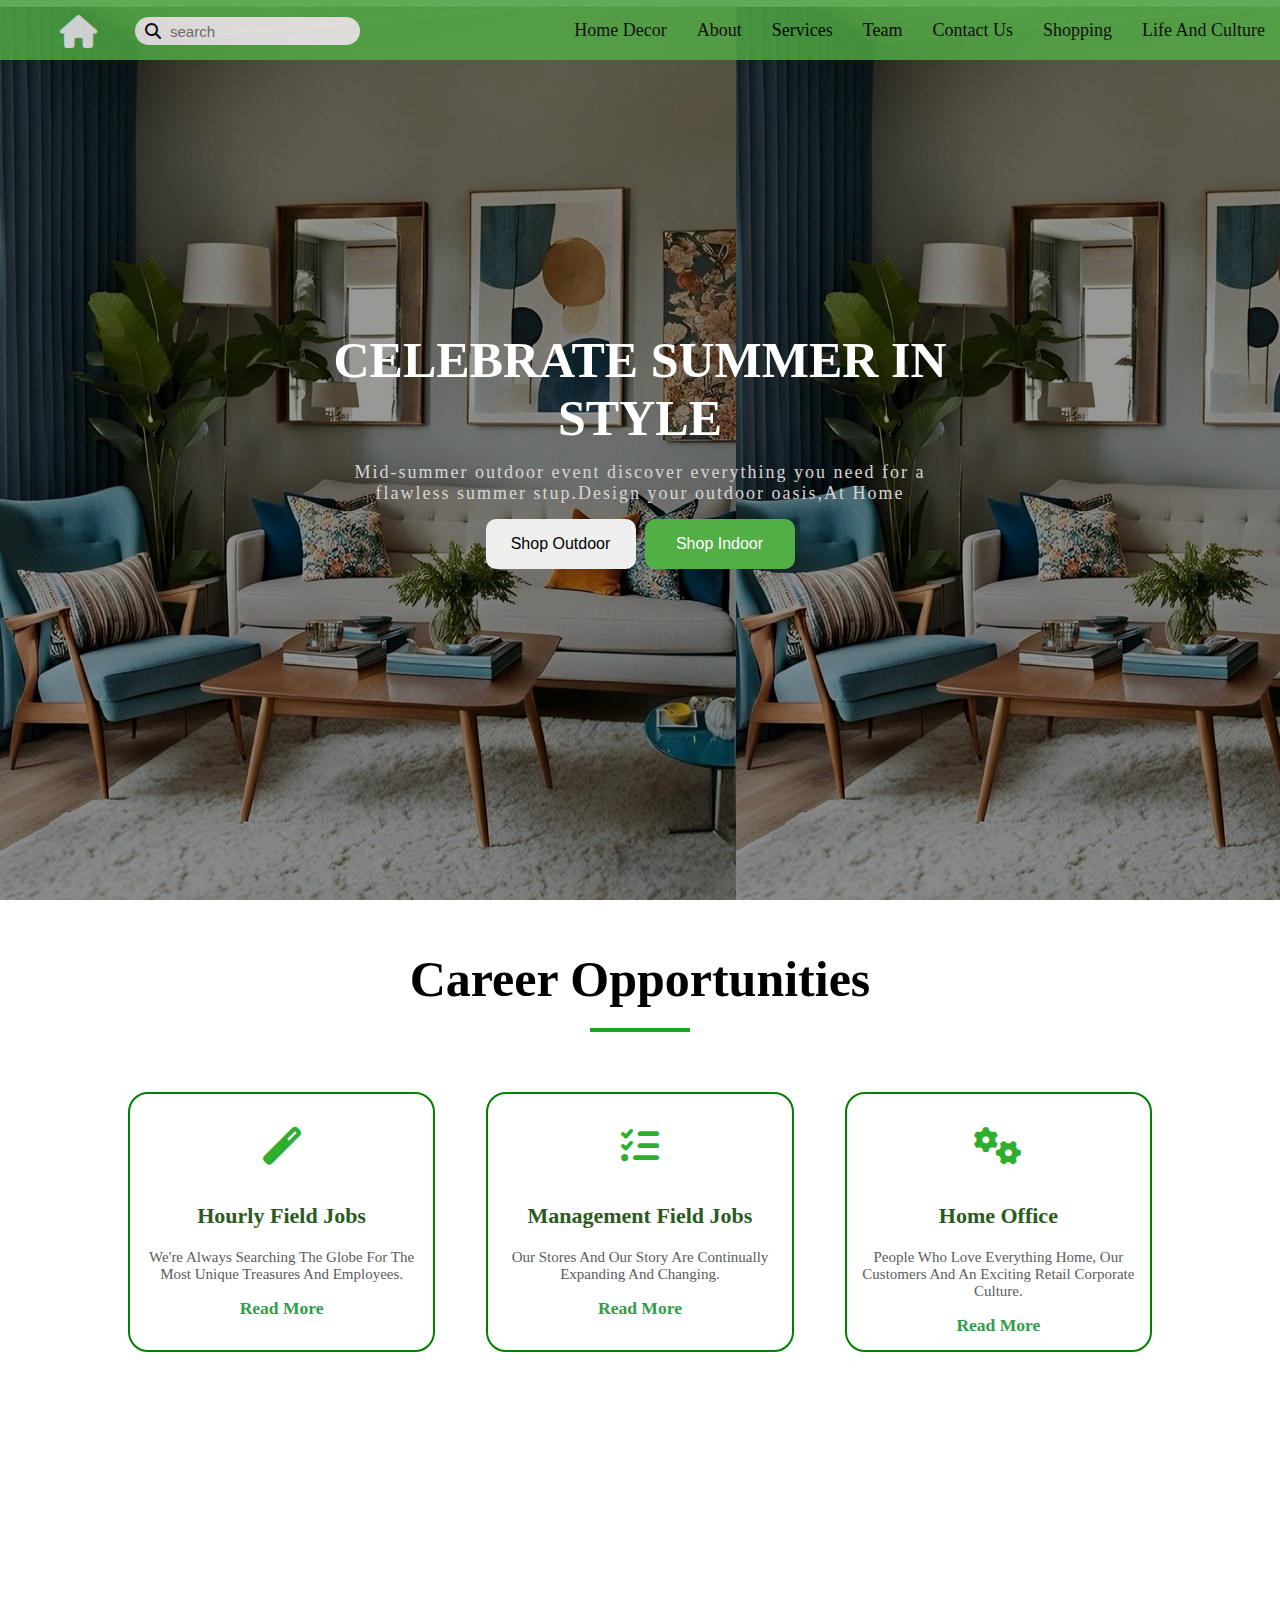
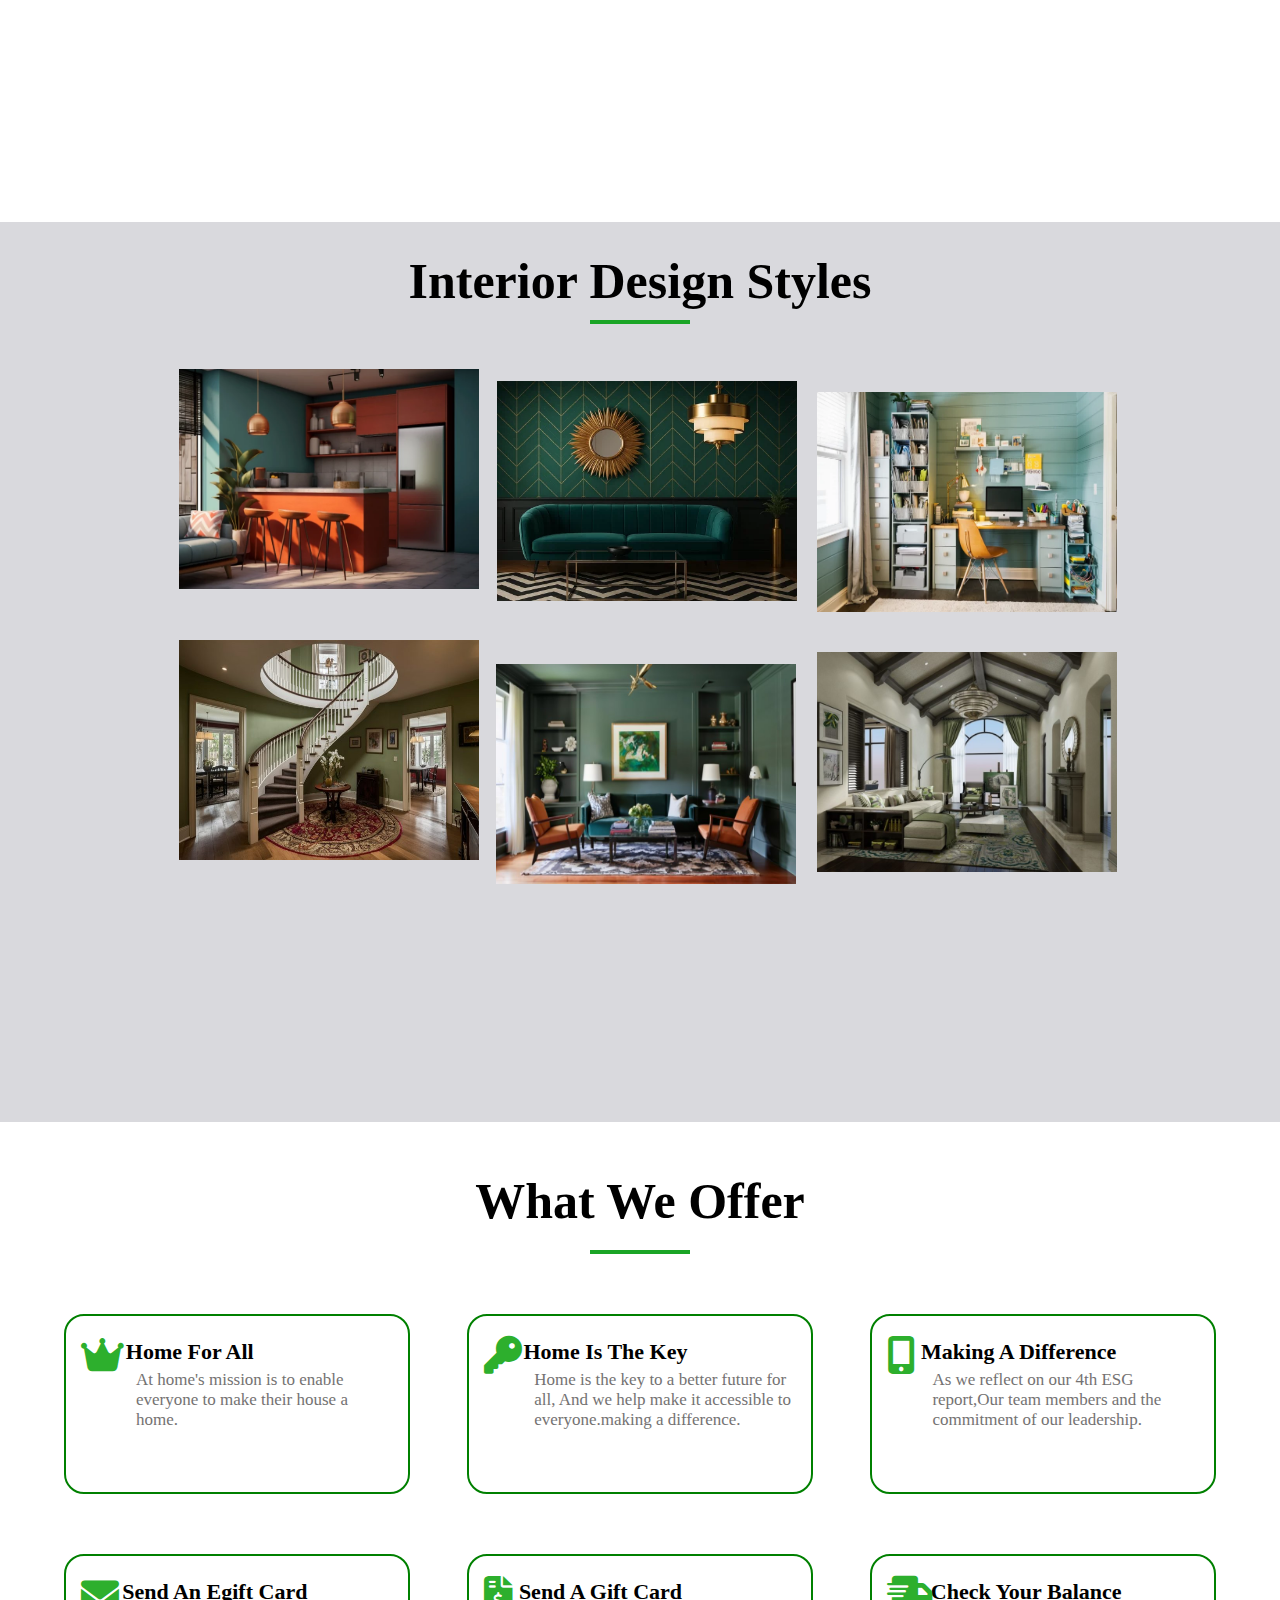
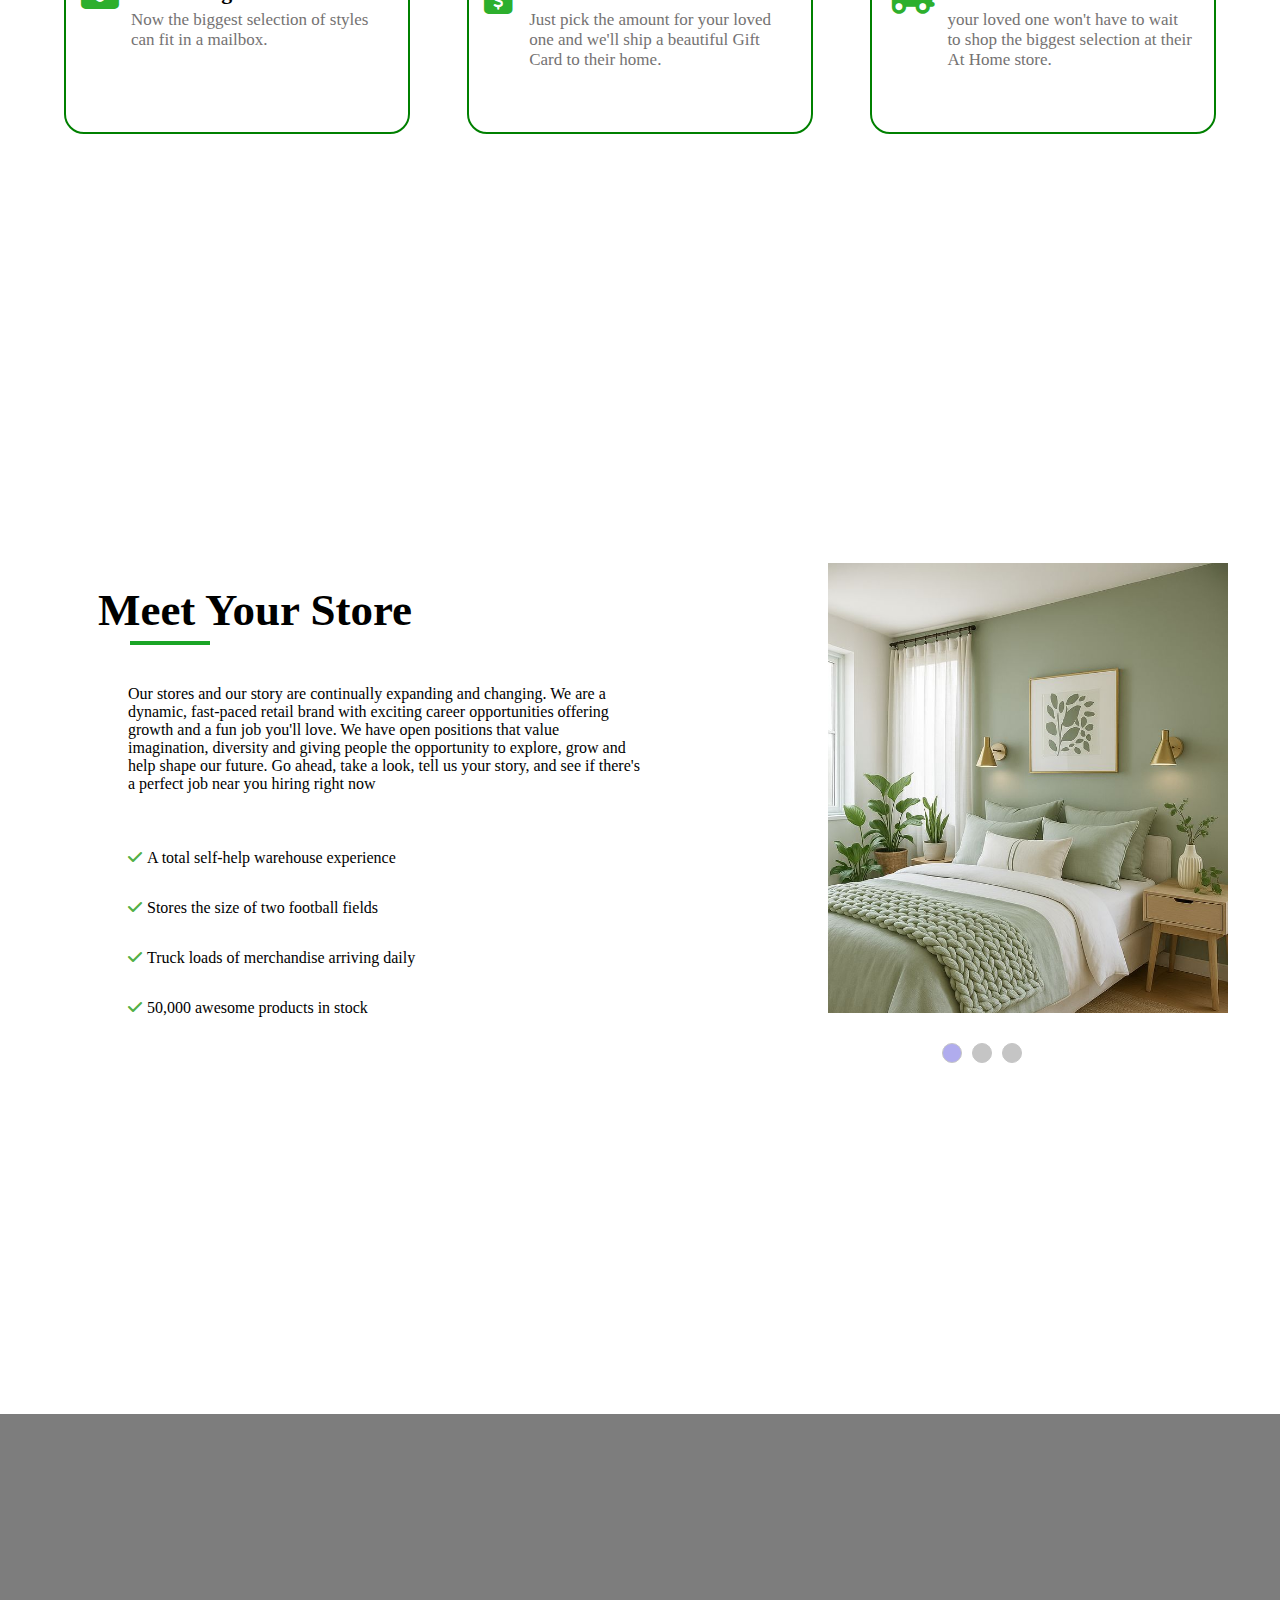
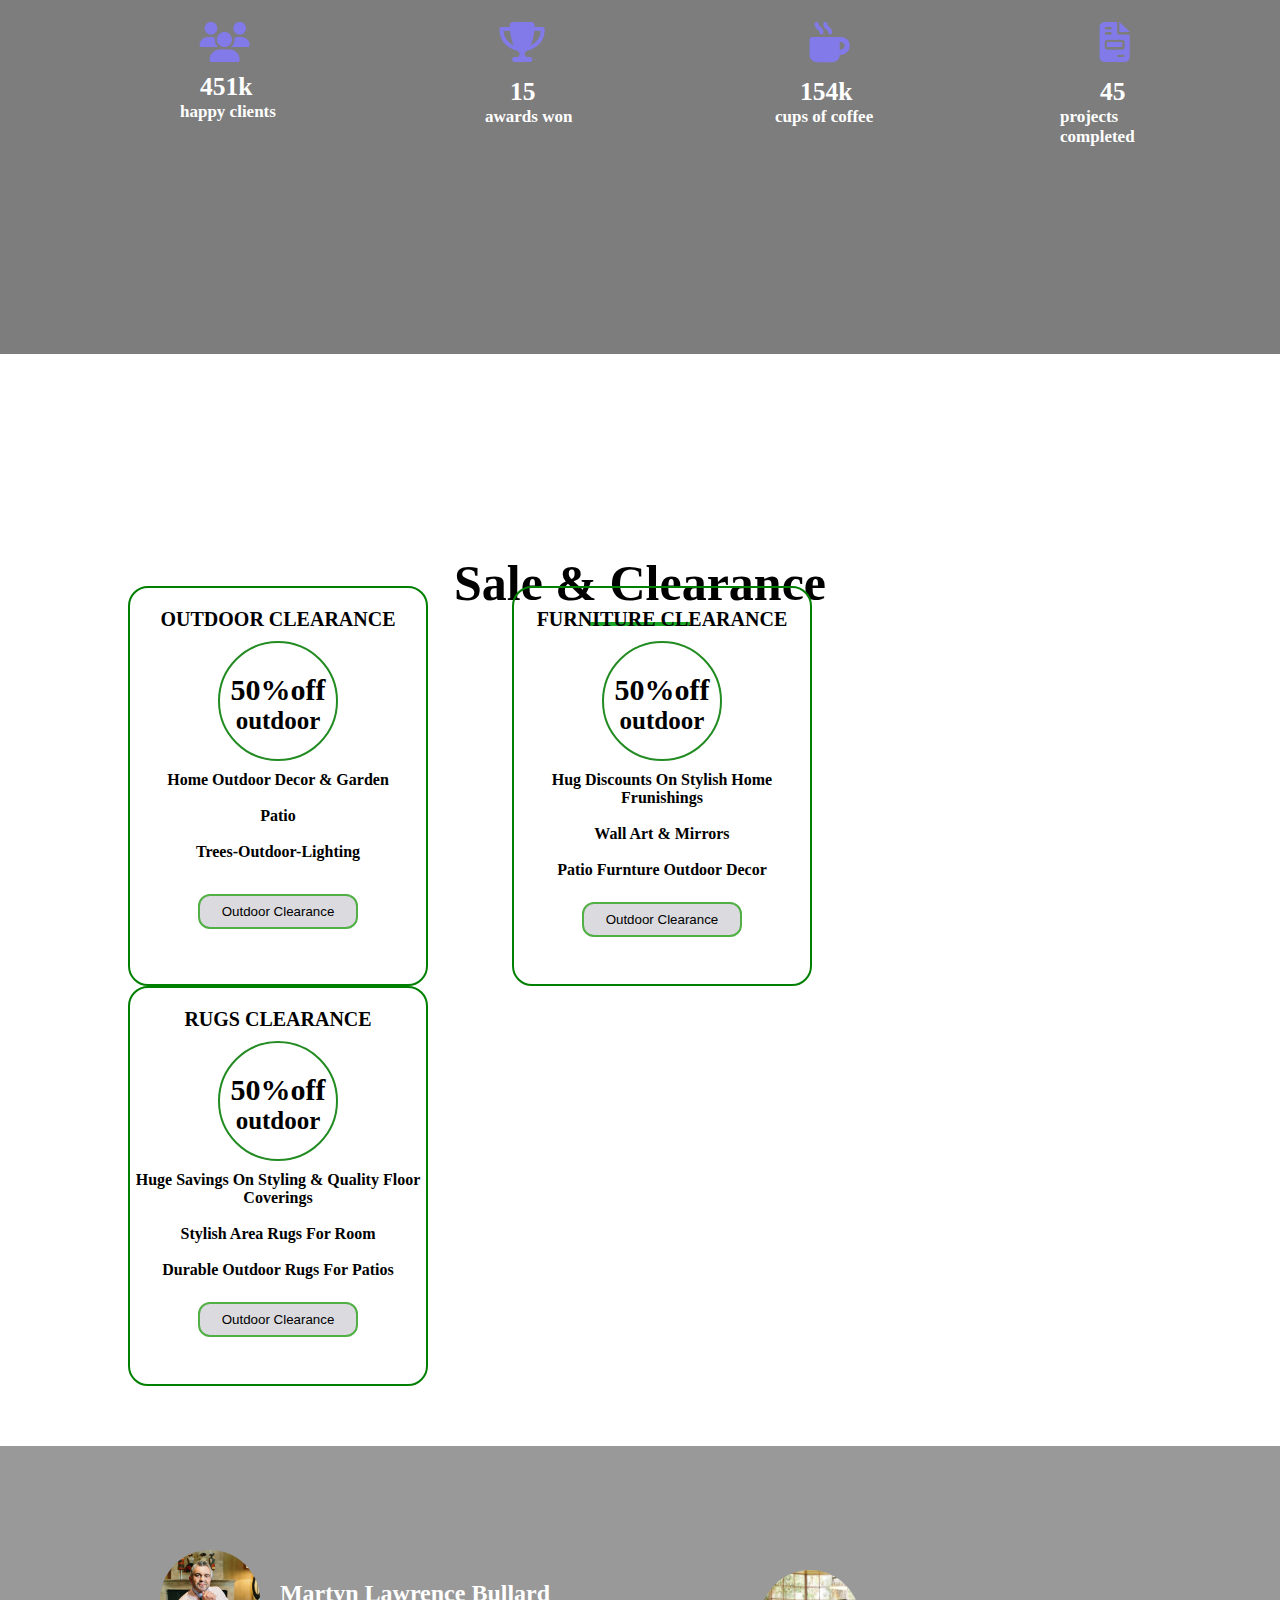
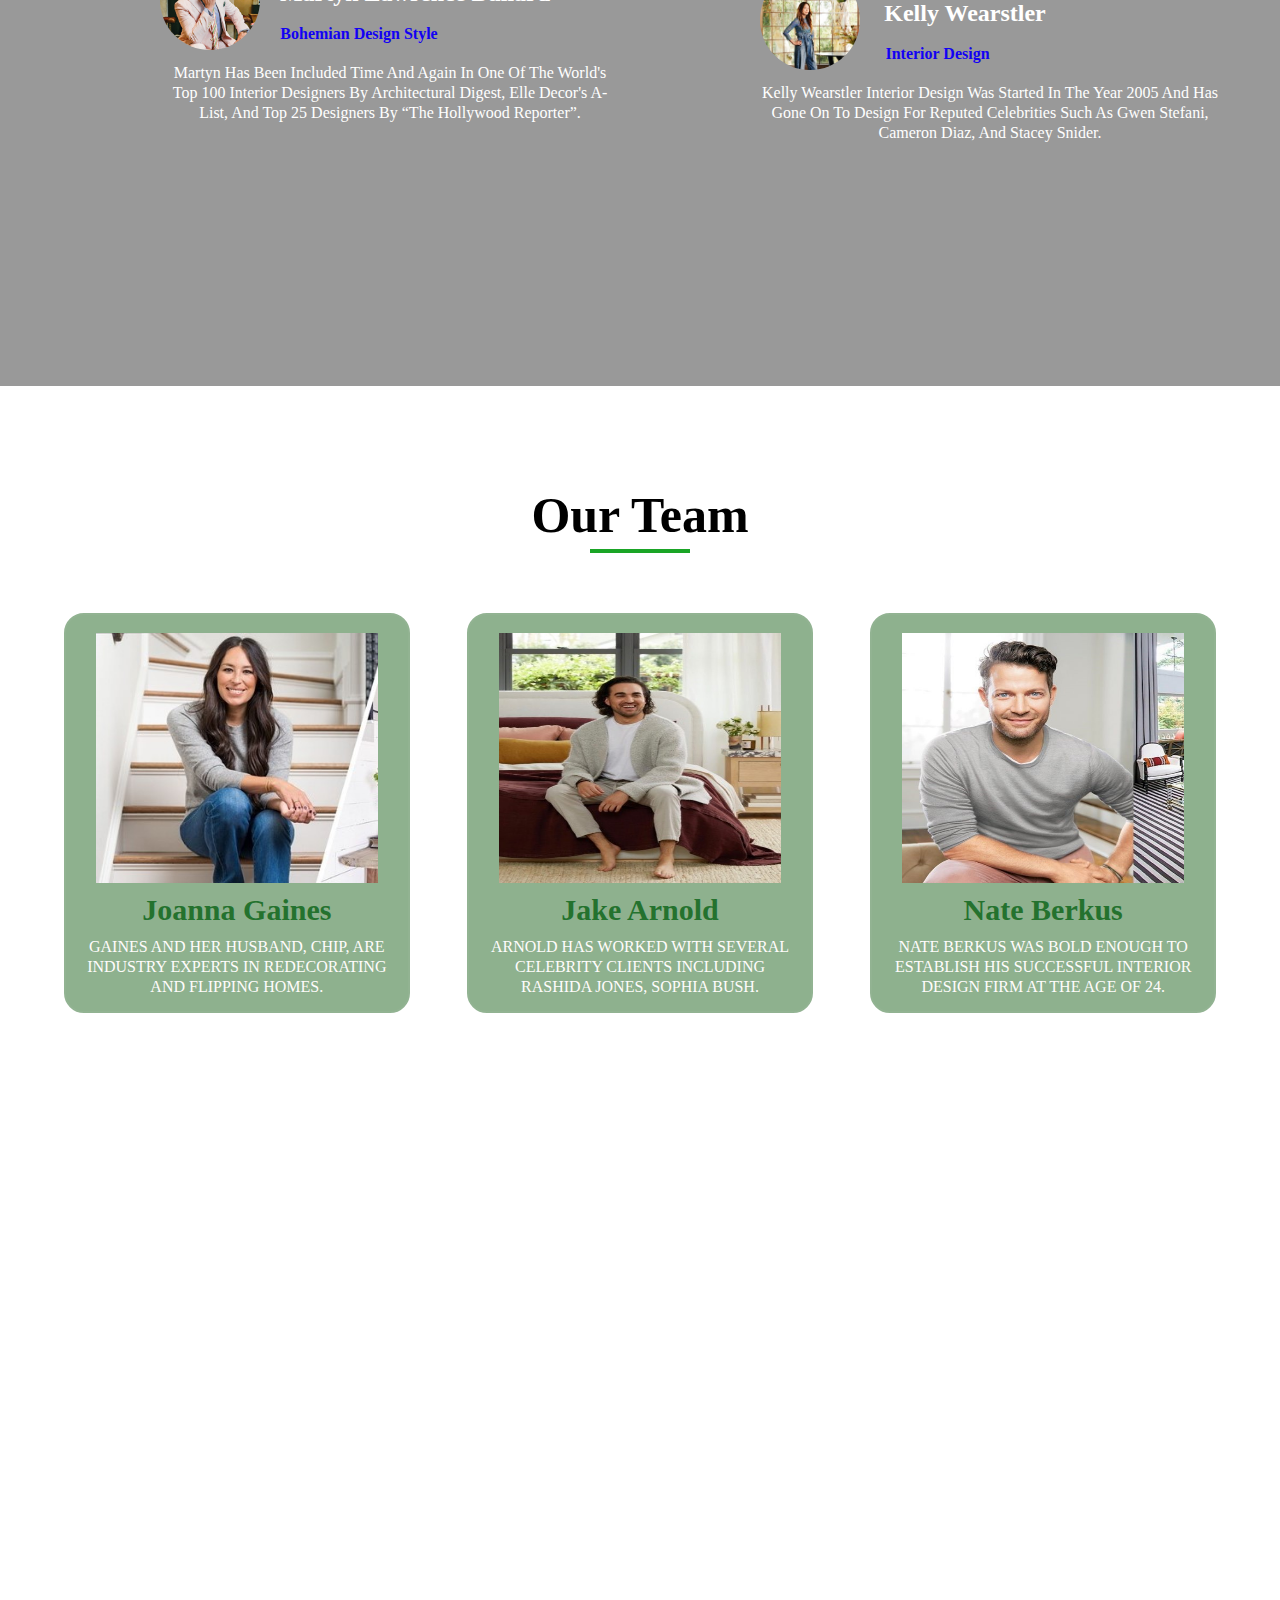
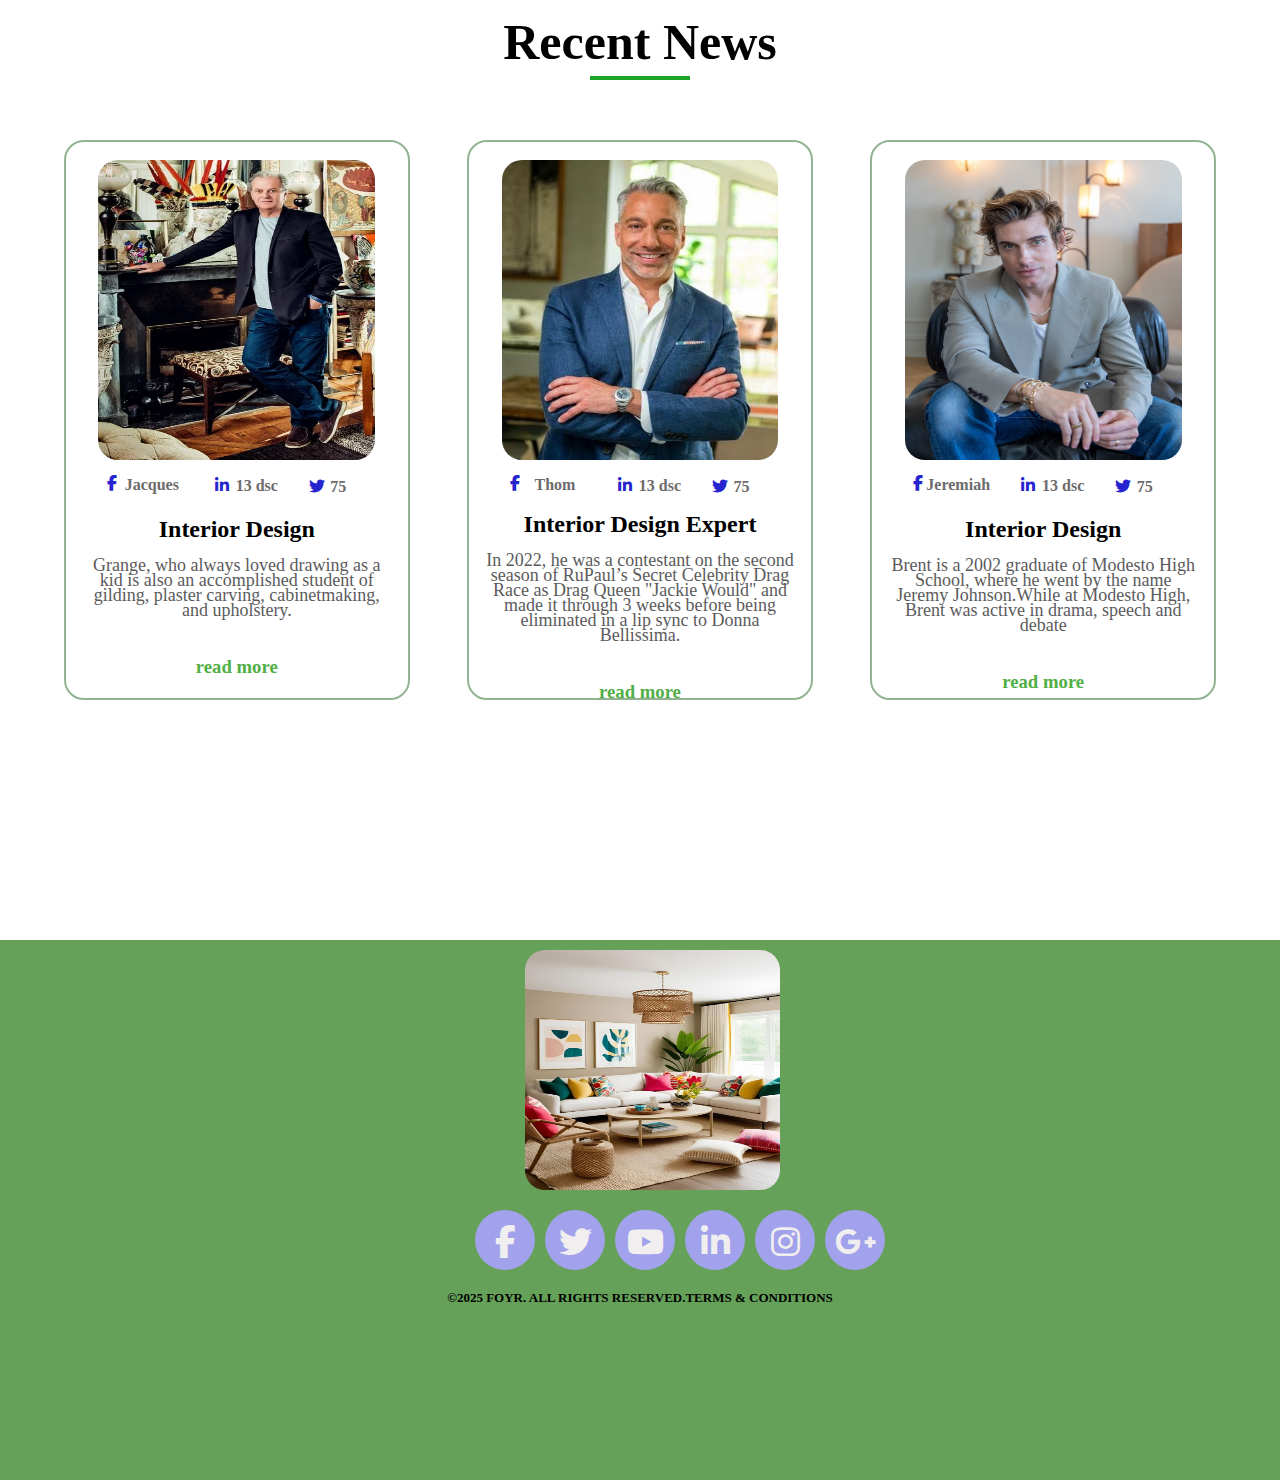
<file: index.html>
<html>
    <head>
      <meta charset="UTF-8">
        <link rel="stylesheet" href="css/style.css">
        <link rel="stylesheet" href="https://cdnjs.cloudflare.com/ajax/libs/font-awesome/6.4.0/css/all.min.css">
        <title>porject1</title>
    </head>
    <body>
         <div class="header">
          <form action="">
           
          <div class="header-icons">
             <a href="home-icon"><i class="fas fa-home"></i></a> 
             <a href="search-icon"><i class="fas fa-search"></i></a> 
             <input type="search" placeholder="search" >
             </div> <!--header-icons  -->
                </form>
               <ul class="header-list">
                  <li><a href="#"> Home Decor</a></li>
                  <li><a href="#">About</a></li>
                  <li><a href="#">Services</a></li>
                  <li><a href="#">Team</a></li>
                  <li><a href="#">Contact Us</a></li>

                  <li class="choess-dropdown"><a class="dropdown" href="#">Shopping</a>
                    <ul class="choess-list" >
                      <li><a href="#">Furnitture</a></li>
                      <li><a href="#">Accessories</a></li>
                      <li><a href="#">Hardware</a></li>
                    </ul>
                  </li>
                  <li><a href="#">Life And Culture</a></li>
              </ul> 
           
          </div><!--header -->
          
          <div class="home-parent">
            <div class="home-overlay">
                <div class="home-content">
                  <h2 class="home-title1">CELEBRATE SUMMER IN STYLE</h2>
                  <P class="home-P1">Mid-summer outdoor event discover everything you need for a flawless summer stup.Design your outdoor oasis,At Home </P>
                  <button class="home-btn btn1">Shop Outdoor</button>
                  <button class="home-btn btn2">Shop Indoor</button> 
                </div> <!-- home-content -->
            </div> <!-- home-overlay -->
        </div> <!-- parent -->
      
             <!-- /////////////////////// End-section-home  //////////////////////////////// -->

           <h2 class="career-title">Career Opportunities</h2>
           <p class="career-p1"></p>

         <div class="career-container">
          <div class="career-parent">
                     
            <div class="career-item"> 
                <div class="career-icon">
                 <i class="fas fa-magic"></i>
               </div> <!-- career-icon -->

               <div class="career-info">
                   <h2 class="career-info-title">Hourly Field Jobs</h2>
                   <p class="career-info-p1">We're always searching the globe for the most unique treasures and employees.</p>
                   <h3 class="career-info-h3 h1">read more</h3>
              </div> <!-- career-info -->
            </div> <!-- career-item -->
          
            <div class="career-item item2">   
                <div class="career-icon">
                 <i class="fas fa-tasks"></i>
               </div> <!-- career-icon -->

               <div class="career-info">
                   <h2 class="career-info-title ">Management Field Jobs</h2>
                   <p class="career-info-p1">Our stores and our story are continually expanding and changing.</p>
                   <h3 class="career-info-h3 h1">read more</h3>
              </div> <!-- career-info -->
            </div> <!-- career-item -->
          
            <div class="career-item">   
                <div class="career-icon">
                 <i class="fas fa-cogs"></i>
               </div> <!-- career-icon -->

               <div class="career-info">
                   <h2 class="career-info-title">Home Office</h2>
                   <p class="career-info-p1">people who love everything home, our customers and an exciting retail corporate culture.</p>
                   <h3 class="career-info-h3 h1">read more</h3>
              </div> <!-- career-info -->
            </div> <!-- career-item -->

          </div>  <!-- career-parent --> 
        </div> <!--career-container  -->  

          <!-- /////////////////////////// End-section-career  ////////////////////////////// -->

          <div class="Interior-container">
            <h2 class="Interior">Interior Design Styles</h2>
          <div class="Interior-hr"></div> <!-- Interior-hr -->
            <div class="Interior-parnet">

              <div class="items">
                <div class="Interior-img1">
                 <img src="images/Building-an-open-concept-kitchen-living-room-in-2023-768x512.webp" class="Interior-img" height="220px" width="300px">
                
                 <div class="Interior-item">
                   <h2 class="Interior-img1-title">CATEGORY</h2>
                   <P class="Interior-p">Kitchen Design</P>
                   <i class="far fa-heart"></i>
                   <i class="fab fa-pinterest"></i>
                </div> <!--Interior-img1  -->
               </div> <!-- Interior-item -->
              </div> <!-- items -->

               <div class="items1">
                <div class="Interior-img1">
                 <img src="images/Art-Deco-living-room-with-emerald-green-velvet-sofa-458x356.webp" class="Interior-img" height="220px" width="300px">
                
                 <div class="Interior-item1">
                   <h2 class="Interior-img1-title">CATEGORY</h2>
                   <P class="Interior-p1">Living room Design</P>
                   <i class="far fa-heart i1"></i>
                   <i class="fab fa-pinterest i2"></i>
                </div> <!--Interior-img1  -->
               </div> <!-- Interior-item1 -->
              </div> <!-- items1 -->

              <div class="items2">
                <div class="Interior-img2">
                 <img src="images/Home-Office-Cabinets-768x479.webp" class="Interior-img" height="220px" width="300px">
                
                 <div class="Interior-item2">
                   <h2 class="Interior-img1-title">CATEGORY</h2>
                   <P class="Interior-p2">Home Office Design</P>
                   <i class="far fa-heart i3"></i>
                   <i class="fab fa-pinterest i4"></i>
                </div> <!--Interior-img2  -->
               </div> <!-- Interior-item2 -->
              </div> <!-- items2 -->

              <div class="items3">
                <div class="Interior-img3">
                 <img src="images/Winder-Staircase-1-768x432.jpg" class="Interior-img" height="220px" width="300px">
                
                 <div class="Interior-item3">
                   <h2 class="Interior-img1-title">CATEGORY</h2>
                   <P class="Interior-p3">Winder Staircase Design</P>
                   <i class="far fa-heart i5"></i>
                   <i class="fab fa-pinterest i6"></i>
                </div> <!--Interior-img3  -->
               </div> <!-- Interior-item3 -->
              </div> <!-- items3 -->

               <div class="items4">
                <div class="Interior-img4">
                 <img src="images/Traditional-Interior-Design-Style-768x584.jpg" class="Interior-img" height="220px" width="300px">
                
                 <div class="Interior-item4">
                   <h2 class="Interior-img1-title">CATEGORY</h2>
                   <P class="Interior-p4">Traditional Design</P>
                   <i class="far fa-heart i7"></i>
                   <i class="fab fa-pinterest i8"></i>
                </div> <!--Interior-img4  -->
               </div> <!-- Interior-item4 -->
              </div> <!-- items4 -->

               <div class="items5">
                <div class="Interior-img5">
                 <img src="images/Salamander-Green-Wall-Paint-Color-768x480.jpg" class="Interior-img" height="220px" width="300px">
                
                 <div class="Interior-item5">
                   <h2 class="Interior-img1-title">CATEGORY</h2>
                   <P class="Interior-p5">Salamander Design</P>
                   <i class="far fa-heart i9"></i>
                   <i class="fab fa-pinterest i10"></i>
                </div> <!--Interior-img5  -->
               </div> <!-- Interior-item5 -->
              </div> <!-- items5 -->
              
            </div> <!-- Interior-parent -->
          </div> <!-- Interior-container -->

          <!-- ///////////////////////// End-section-Interior ////////////////////////////////////////// -->

           <h2 class="offer-title">what we offer</h2>
           <p class="offer-p1"></p>

           <div class="offer-container">
             <div class="offer-parent">

              <div class="offer-item">
                <div class="offer-icon">
                  <i class="fas fa-crown"></i>
                </div> <!-- offer-icon -->

                <div class="offer-info">
                 <h2 class="offer-info-title tit">home for all</h2>
                 <p class="offer-info-p pp">At home's mission is to enable everyone to make their house a home.</p>
                </div>  <!-- offer-info -->
              </div>  <!-- offer-item -->
               
              <div class="offer-item item3">
                <div class="offer-icon">
                  <i class="fas fa-key"></i>
                </div> <!-- offer-icon -->
                
                <div class="offer-info" >
                 <h2 class="offer-info-title tit1">home is the key</h2>
                 <p class="offer-info-p">Home is the key to a better future for all, And we help make it accessible to everyone.making a difference.</p>
                </div>  <!-- offer-info -->
              </div>  <!-- offer-item -->
                
              <div class="offer-item">
                <div class="offer-icon">
                  <i class="fas fa-mobile-alt"></i>
                </div> <!-- offer-icon -->

                <div class="offer-info">
                 <h2 class="offer-info-title pp1">Making a Difference</h2>
                 <p class="offer-info-p pp4">As we reflect on our 4th ESG report,Our team members and the commitment of our leadership.</p>
                </div>  <!-- offer-info -->
              </div>  <!-- offer-item -->        
             </div> <!-- offer-parent -->

             
              <div class="offer-parent2">

                <div class="offer-item">
                <div class="offer-icon">
                  <i class="fas fa-envelope"></i>
                </div> <!-- offer-icon -->

                <div class="offer-info">
                 <h2 class="offer-info-title tit2">send an egift card</h2>
                 <p class="offer-info-p pr">Now the biggest selection of styles can fit in a mailbox.</p>
                </div>  <!-- offer-info -->
              </div>  <!-- offer-item -->

              <div class="offer-item item4">
                <div class="offer-icon">
                  <i class="fas fa-file-invoice-dollar"></i>
                </div> <!-- offer-icon -->

                <div class="offer-info">
                 <h2 class="offer-info-title  tit3">send a gift card</h2>
                 <p class="offer-info-p pp2">Just pick the amount for your loved one and we'll ship a beautiful Gift Card to their home.</p>
                </div>  <!-- offer-info -->
              </div>  <!-- offer-item -->

              <div class="offer-item">
                <div class="offer-icon">
                  <i class="fas fa-shipping-fast"></i>
                </div> <!-- offer-icon -->

                <div class="offer-info">
                 <h2 class="offer-info-title  tit4">check your balance</h2>
                 <p class="offer-info-p pp3">your loved one won't have to wait to shop the biggest selection at their At Home store.</p>
                </div>  <!-- offer-info -->
              </div>  <!-- offer-item -->
              </div> <!-- parent2 -->
            </div> <!-- offer-container -->

           <!-- ////////////////////// End-section-offer/////////////////////////////// -->

           <div class="meet-container">
            <div class="meet-parent">
              <h2 class="meet-title">Meet Your Store</h2>
              <div class="meet-hr"></div>
               <p class="meet-p"><p class="meet-p prg">Our stores and our story are continually expanding and changing. We are a dynamic, fast-paced retail brand with exciting career opportunities offering growth and a fun job you'll love. We have open positions that value imagination, diversity and giving people the opportunity to explore, grow and help shape our future. Go ahead, take a look, tell us your story, and see if there's a perfect job near you hiring right now</p></p>
              <ul class="list">
                <li><i class="fas fa-check i"></i>A total self-help warehouse experience</li>
                <li><i class="fas fa-check i"></i>Stores the size of two football fields</li>
                <li><i class="fas fa-check i"></i>Truck loads of merchandise arriving daily</li>
                <li><i class="fas fa-check i"></i>50,000 awesome products in stock</li>
              </ul>
                <div class="meet-image"></div>  <!-- meet-image -->
                  <div class="meet-list div1">
                    <ul class="meet-list">
                      <li></li>
                      <li></li>
                      <li></li>
                    </ul>
                  </div> <!--meet-list  -->
            </div> <!-- meet-parent -->
           </div> <!-- meet-container -->

             <!-- ////////////////////////// End-section-meet/////////////////////////////// -->

           <div class="happy-container">
            <div class="happy-overlay">

             <div class="happy-parent">
            
              <div class="happy-icon">
                <i class="fas fa-users"></i>
              </div> <!-- happy-icon -->
                <div class="happy-info">
                  <h2 class="happy-icon-title">451k</h2>
                  <p class="happy-icon-p">happy clients</p>
               </div>  <!-- happy-info -->
               
              <div class="own-icon">
                 <i class="fas fa-trophy"></i>
              </div> <!-- happy-icon -->
                <div class="own-info">
                  <h2 class="own-icon-title">15</h2>
                 <p class="own-icon-p">awards won</p>
                </div> <!-- own-info -->

              <div class="cups-icon">
                <i class="fas fa-mug-hot"></i>
              </div> <!-- cups-icon -->
              <div class="cups-info">
                <h2 class="cups-icon-title">154k</h2>
                <p class="cups-icon-p">cups of coffee</p>
              </div> <!-- cups-info -->
             

              <div class="projects-icon">
                 <i class="fas fa-file-invoice"></i>
              </div> <!-- projects-icon -->
              <div class="projects-info">
                <h2 class="projects-icon-title">45</h2>
                <p class="projects-icon-p">projects completed</p>
              </div> <!-- projects-info -->

             </div> <!-- happy-parent -->
            </div> <!-- happy-overlay -->
           </div>  <!-- happy-container -->

             <!-- /////////////////////////  End-section-icon  ////////////////////////////////////// -->

               <h2 class="pricing-title">Sale & Clearance</h2>
               <div class="pricing-hr">
               </div> <!-- pricing-hr -->

             <div class="pricing-container">
              <div class="pricing-parent">

              <div class="outdoor">
                <h2 class="outdoor-title">Outdoor Clearance</h2>
              <div class="outdoor-overlay">
              <div class="outdoor-pricing">
                <p class="outdoor-p"><b>50%off</b></p>
                <p class="outdoor-p1">outdoor</p>
              </div> <!-- outdoor-pricing -->
              <p class="outdoor-info p">Home Outdoor Decor & Garden</p> <br>
              <p class="outdoor-info p1">Patio</p> <br>
              <p class="outdoor-info p2">Trees-Outdoor-Lighting</p> <br>
              <button class="outdoor-btn1">Outdoor Clearance</button>
              </div><!-- outdoor-overlay -->
            </div> <!-- outdoor -->
           
            <div class="furniture">
                <h2 class="furniture-title">Furniture Clearance</h2>
            
              <div class="furniture-pricing">
                <p class="furniture-p"><b>50%off</b></p>
                <p class="furniture-p1">outdoor</p>
              </div> <!-- furniture-pricing -->
              <p class="furniture-info p3">Hug Discounts On Stylish Home Frunishings</p> <br>
              <p class="furniture-info p4">Wall Art & Mirrors</p> <br>
              <p class="furniture-info p5">Patio Furnture Outdoor Decor</p> <br>
              <button class="furniture-btn2">Outdoor Clearance</button>
            </div> <!--furniture -->

            <div class="Rugs">
                <h2 class="Rugs-title">Rugs Clearance</h2>
              
              <div class="Rugs-pricing">
                <p class="Rugs-p"><b>50%off</b></p>
                <p class="Rugs-p1">outdoor</p>
              </div> <!-- Rugs-pricing -->
              <p class="Rugs-info p6">Huge Savings On Styling & Quality Floor Coverings</p> <br>
              <p class="Rugs-info p7">Stylish Area Rugs For Room</p> <br>
              <p class="Rugs-info p8">Durable Outdoor Rugs For Patios</p> <br>
              <button class="Rugs-btn3">Outdoor Clearance</button>
            </div> <!-- Rugs -->
           </div> <!-- pricing-parent -->
            
             </div> <!--pricing-container  -->

             <!-- /////////////////////////  End-section-pricing  //////////////////////////////////////// -->

            <div class="Designers-container"> 
              <div class="Designers-overlay">  

                <div class="Designers-parent"> 

                  <div class="Designers-item">
                    <div class="Designers-img"></div> <!-- Designers-img -->
                    <h2 class="Designers-item-title">Martyn Lawrence Bullard</h2> <br>
                     <p class="Designers-item-it">bohemian design style</p>
                    <p class="Designers-item-p">Martyn has been included time and again in one of the world's top 100 interior designers by Architectural Digest, Elle Decor's A-List, and top 25 designers by “The Hollywood Reporter”.</p>
                  </div> <!--Designers-item  -->

                   <div class="Design-item">
                    <div class="Design-img"></div> <!-- Design-img -->
                    <h2 class="Design-item-title">Kelly Wearstler</h2> <br>
                     <p class="Design-item-it">Interior Design</p>
                    <p class="Design-item-p">Kelly Wearstler Interior Design was started in the year 2005 and has gone on to design for reputed celebrities such as Gwen Stefani, Cameron Diaz, and Stacey Snider.</p>
                  </div> <!--Design-item  -->

                </div> <!--Designers-parent  -->
             </div> <!--Designers-overlay  -->
           </div> <!-- Designers-container -->

           <!-- ////////////////////////////// End-secation-Designers ///////////////////////////////// -->

           <h2 class="team-title">Our Team</h2>
           <div class="team-hr"></div> <!-- team-hr -->

            <div class="team-container">
              <div class="team-parent">

                <div class="team-item">
                  <div class="team-image">
                    <img src="images/Joanna-Gaines.jpg"class="img" alt="" width="100px" height="250px">
                    <div class="team-icons">
                     <a href="#"> <i class="fab fa-facebook-square"></i></a>
                      <a href="#"> <i class="fab fa-linkedin"></i></a>
                      <a href="#"> <i class="fab fa-twitter-square"></i></a>
                    </div> <!--team-icons  -->
                  </div> <!-- team-image -->
                  <div class="team-info">
                    <h2 class="team-info-title">Joanna Gaines</h2>
                    <p class="team-info-p">Gaines and her husband, Chip, are industry experts in redecorating and flipping homes.</p>
                  </div> <!-- team-info -->
                </div> <!--team-item  -->

                <div class="team-item1">
                  <div class="team-image1">
                    <img src="images/Jake-Arnold-1024x614.jpg"class="img1" alt="" width="100px" height="250px">
                    <div class="team-icons1">
                     <a href="#"> <i class="fab fa-facebook-square"></i></a>
                      <a href="#"> <i class="fab fa-linkedin"></i></a>
                      <a href="#"> <i class="fab fa-twitter-square"></i></a>
                    </div> <!--team-icons1  -->
                  </div> <!-- team-image1 -->
                  <div class="team-info1">
                    <h2 class="team-info-title1">Jake Arnold</h2>
                    <p class="team-info-p1">Arnold has worked with several celebrity clients including Rashida Jones, Sophia Bush.</p>
                  </div> <!-- team-info1 -->
                </div> <!--team-item1  -->


                <div class="team-item2">
                  <div class="team-image2">
                    <img src="images/Nate-Berkus-1024x591.jpg"class="img2" alt="" width="100px" height="250px">
                    <div class="team-icons2">
                     <a href="#"> <i class="fab fa-facebook-square"></i></a>
                      <a href="#"> <i class="fab fa-linkedin"></i></a>
                      <a href="#"> <i class="fab fa-twitter-square"></i></a>
                    </div> <!--team-icons2  -->
                  </div> <!-- team-image2 -->
                  <div class="team-info2">
                    <h2 class="team-info-title2">Nate Berkus</h2>
                    <p class="team-info-p2">Nate Berkus was bold enough to establish his successful interior design firm at the age of 24.</p>
                  </div> <!-- team-info2 -->
                </div> <!--team-item2  -->

              </div> <!--team-parent  -->
            </div> <!-- team-container -->

            <!-- ////////////////////////// End-secation-team /////////////////////////////// -->

              <h2 class="news-title">Recent News</h2>
           <div class="news-hr"></div> <!-- news-hr -->
        
            <div class="container-news">
              <div class="news-parent">

                <div class="news-item">
                  <div class="news-image">
                    <img src="images/jacques-grange-fireplace-tips-2.jpg" class="news-img" alt="jacques-grange-fireplace-tips-2" height="300" width="200">
                    <div class="news-icons">
                      <i class="fab fa-facebook-f f1"></i> <p class="ja">Jacques</p> <br><i class="fab fa-linkedin-in in"></i> <p class="dsc">13 dsc</p> <br><i class="fab fa-twitter tw"></i><p class="n">75</p>
                    </div> <!-- news-icons -->
                  </div> <!--news-image  -->
                  <div class="news-info">
                    <h2 class="news-info-title">Interior Design</h2>
                    <p class="news-info-p">Grange, who always loved drawing as a kid is also an accomplished student of gilding, plaster carving, cabinetmaking, and upholstery. </p> <br>
                    <h3 class="news-info-h1">read more</h3>
                  </div> <!-- news-info -->
                </div> <!-- news-item -->

                <div class="news-item1">
                  <div class="news-image1">
                    <img src="images/images.jpeg" class="news-img1" alt="Thom" height="300" width="200">
                    <div class="news-icons">
                      <i class="fab fa-facebook-f f2"></i> <p class="ja1">Thom</p> <br><i class="fab fa-linkedin-in in1"></i> <p class="dsc1">13 dsc</p> <br><i class="fab fa-twitter tw1"></i><p class="n1">75</p>
                    </div> <!-- news-icons1 -->
                  </div> <!--news-image1  -->
                  <div class="news-info1">
                    <h2 class="news-info-title1">Interior Design Expert </h2>
                    <p class="news-info-p1">In 2022, he was a contestant on the second season of RuPaul’s Secret Celebrity Drag Race as Drag Queen "Jackie Would" and made it through 3 weeks before being eliminated in a lip sync to Donna Bellissima. </p> <br>
                    <h3 class="news-info-h1">read more</h3>
                  </div> <!-- news-info1 -->
                </div> <!-- news-item1 -->

                <div class="news-item2">
                  <div class="news-image2">
                    <img src="images/JB_Hero-1.jpg" class="news-img2" alt="Jeremiah" height="300" width="200">
                    <div class="news-icons">
                      <i class="fab fa-facebook-f f2"></i> <p class="ja2">Jeremiah</p> <br><i class="fab fa-linkedin-in in2"></i> <p class="dsc2">13 dsc</p> <br><i class="fab fa-twitter tw2"></i><p class="n2">75</p>
                    </div> <!-- news-icons2 -->
                  </div> <!--news-image2  -->
                  <div class="news-info">
                    <h2 class="news-info-title2">Interior Design</h2>
                    <p class="news-info-p2">Brent is a 2002 graduate of Modesto High School, where he went by the name Jeremy Johnson.While at Modesto High, Brent was active in drama, speech and debate</p> <br>
                    <h3 class="news-info-h1">read more</h3>
                  </div> <!-- news-info2 -->
                </div> <!-- news-item2 -->

              </div> <!-- news-parent -->
            </div>  <!--container-news  --> 

            <!-- ////////////////////// End-Section-news////////////////////////////////// -->

            <div class="img-container">
              <div class="img-parent">
                <img src="images/bb00d84c2465110f7c3d102459e36bd6.jpg" class="img" height="240" width="255">
                <div class="img-icons">
                  <ul class="img-list">
                    <li><i class="fab fa-facebook-f"></i></li>
                    <li><i class="fab fa-twitter"></i></li>
                    <li><i class="fab fa-youtube"></i></li>
                    <li><i class="fab fa-linkedin-in"></i></li>
                    <li><i class="fab fa-instagram"></i></li>
                    <li><i class="fab fa-google-plus-g"></i></li>
                  </ul>
                </div> <!--img-icons  -->
                <div class="img-info">
                  <p>&copy;2025 Foyr. All Rights Reserved.Terms & Conditions</p>
                </div> <!-- img-info -->

              </div> <!--img-parent  -->
            </div> <!--container-img  -->
</html>
</file>
<file: css/style.css>
*{
    margin: 0;
    padding: 0;
    box-sizing: border-box;
}
.body{

    font-family:Verdana, Geneva, Tahoma, sans-serif
}
/* //////////////////////////  header-section  //////////////////////////////////// */

.header{
    height: 60px;
    width: 100%;
    background-color:#52af46;
    position: fixed;
    top: 0;
    left: 0;
    right: 0;
    opacity: 0.8; 
    z-index: 100;  
    float: left;
}
.header-icons{
    position:relative;
    height:70% ;
    width:100% ;
    margin-left: 60px;
}
.header form{
    height:100% ;
    width: 50px;
    margin-left:100px ;
    float: left;
    padding-top:10px ;
}
.fa-home{
    font-size: 33px;
    top:5px ;
    left:-100px ;
    color: white;
    position: absolute;
}
.header-icons .fa-search{
    position: absolute;
    top: 13px;
    left: -15px;
    color: #000000;
}
.header-icons input{
    margin-top: 7px;
    margin-left: -25px;
    border: 0;
    height: 80%;
    width: 450%;
    padding: 5px 35px;
    border-radius: 15px;
    font-size: 15px;
}
.header-list{  
    overflow: visible;
    display: flex;
    padding: 0;
    margin: 0;
    cursor: pointer;
    float: right;
    margin-top: 15px;
    
}   
.header-list li{
    display: inline-block;
    margin: 5px 15px;
    position: relative;
    font-size: 18px;
    cursor: pointer;
}
.header-list li a{
    display: block;
     color: black;
     text-decoration: none;    
}
.header-list li a:hover{
   color: #ffffff;
}
.header-list li::after{
    position: absolute;
    content: "";
    height: 2px;
    width: 0;
    bottom: -5px;
    left: 0;
    background-color: #2b7748;
    margin-bottom: 2px;
    transition: 0.5s;
}
.header-list li:hover::after{
    width: 100%;
}

.choess-list{
    position: absolute;
    display: none;
    background-color: #ceced1;
    top: 100%;
    right: 0;
    list-style: none;
    border-radius: 15px;
    margin: 10px -80px ;
    padding: 0;
    width: 150px;
    z-index: 4000;
    line-height: 5px;
}

.choess-dropdown:hover .choess-list{
   display: block;
}
.choess-list li a{
    padding: 12px 16px;
    color: black;
    display: block;
}

 /* //////////////////////// End-section-header-icons  ////////////////////////////////// */
 
.home-parent{
    height: 100vh;
    width: 100%;
    position: relative;
    background-image: url(../images/f7cf4ebac14e0014f351b2cb242c44d5.jpg);
}
.home-overlay{
    width: 100%;
    height: 100%;
    position: absolute;
    background-color:rgba(0, 0, 0, 0.4);
}
.home-content{
    color: #fff;
    width: 50%;
    position: absolute;
    top:50%;
    left: 50%;
    transform: translate(-50%,-50%);
    text-align: center;
}
.home-title1{
    font-size: 50px;
}
.home-p1{
    color: #d8d5d5;
    margin: 15px 0px;
    letter-spacing: 2px;
    font-size: 18px;
}
.home-btn{
    height: 50px;
    width: 150px;
    padding: 14px;
    font-size: 16;
    border: 0;
    border-radius: 10px;
    text-transform: capitalize;
    cursor: pointer;
}
.btn2{
    margin-left: 5px;
    background-color:#52af46;
    color: #fff;
}
.home-btn:hover{
    opacity:0.6 ;
} 
/* ////////////////////////  End-section-home  //////////////////////////////////// */
.career-title{
    font-size: 50px;
    text-align: center;
    margin: 50px 0px;
}
.career-p1{
    width: 100px;
    height: 4px;
    background-color: rgb(26, 165, 38);
    margin: auto;
    margin-top: -30px;
}
.career-container{
    height: 100vh;
    width: 100%; 
}
.career-parent{
    width: 80%;
    margin: auto;
    margin-top: 60px;
    overflow: auto;
}
.career-item{
    height:260px ;
    width:30%;
    border-radius: 20px;
    border: 2px solid green;
    float: left;
    padding: 18px 14px;
    text-align: center;
    position: relative;
}
.career-icon{
    margin: auto;
    color: rgb(45, 175, 45);
    font-size: 38px;
    padding-top: 15px;
}
.career-info{
    color: #5b5b5c;
    padding-top: 18px;
    font-size: 15px;
    text-transform: capitalize;
}
.career-item::after{
    position: absolute;
    content: "";
    width: 50%;
    height: 0;
    top: 0;
    left: 0;
    background-color: rgb(95, 92, 92);
    opacity: 0;
    z-index: 1;
}
.career-item:hover::after{
    height: 100%;
    width: 100%;
    opacity: 0.4;
    transition: 1s;
    z-index: -2;
}
.career-item:hover  .career-info-title{
    color: rgb(45, 175, 45);
    z-index: -1;
}
.career-item:hover  .career-icon{
    color: #ffffff;
    z-index: -2;
    
}
.career-item:hover .career-info-p1{
    color: #000000;
    z-index: -3;
}
.career-info-title{
    padding: 20px 0px;
    text-align: center;
    font-size: 22px;
    color: #2a5a20;
}
.item2{
    margin:0px 5%;  
}
.h1{
    padding:15px 0px ;
    color: rgb(49, 158, 73);
    text-align: center;
    cursor: pointer;
}

/* /////////////////////////// End-section-career ////////////////////////////////////////////// */

.Interior-container{
    height: 100%;
    width: 100%;
    background-color: #d9d9dd;
}
.Interior{
    padding-top: 30px;
    text-align: center;
    font-size: 50px;
    margin-top: -170px;
}
.Interior-hr{
    width: 100px;
    height: 4px;
    background-color: rgb(26, 165, 38);
    margin: auto;
    margin-top: 10px;

}
.Interior-parnet{
    width: 72%;
    margin: auto;
    margin-top: 45px;
    position: relative;
}
.Interior-item{
    position: absolute;
    height: 220px;
    width: 300px;
    text-align: center;
    padding: 40px 14px;
    top: 0;
    bottom: 0;
    left: 0;
    right: 0;
    background-color: rgba(68, 67, 67, 0.4);
     visibility: hidden;
}
.items:hover .Interior-item{
    visibility: visible;
}
.Interior-img1-title{
    font-size: 30px;
    color:#bcbcbe;
}
.Interior-p{
    line-height: 70px;
    color: #fff;
}
.fa-heart{
    background-color: #fff;
    color: rgb(206, 11, 11);
    height: 30px;
    width: 40px;
    font-size: 20px;
    padding-top: 5px;
    border-radius: 10px;
    cursor: pointer;
}
.fa-pinterest{
    background-color: #fff;
    color: rgb(206, 11, 11);
    height: 30px;
    width: 40px;
    font-size: 20px;
    padding-top: 5px;
    border-radius: 10px;
    cursor: pointer;
}
.items1{
    margin-left: 34.5%;
    margin-top: -22.6%;
     height: 220px;
    width: 300px;
    background-color: #1201f3;
    position: relative;
}
.Interior-item1{
    position: absolute;
    text-align: center;
    padding: 40px 14px;
    top: 0;
    bottom: 0;
    left: 0;
    right: 0;
    background-color: rgba(68, 67, 67, 0.4);
    visibility: hidden;
}
.Interior-p1{
    text-align: center;
    line-height: 70px;
    color: #fff;
}
.i1{
     background-color: #fff;
    color: rgb(206, 11, 11);
    height: 30px;
    width: 40px;
    font-size: 20px;
    border-radius: 10px;
    cursor: pointer;
}
.i2{
     background-color: #fff;
    color: rgb(206, 11, 11);
    height: 30px;
    width: 40px;
    font-size: 20px;
    border-radius: 10px;
    cursor: pointer;
}
.items1:hover .Interior-item1{
    visibility: visible;
}
.items2{
    margin-left: 69.2%;
    margin-top: -22.6%;
     height: 220px;
    width: 300px;
    background-color: #1201f3;
    position: relative;
}
.Interior-item2{
    position: absolute;
    text-align: center;
    padding: 40px 14px;
    top: 0;
    bottom: 0;
    left: 0;
    right: 0;
    background-color: rgba(68, 67, 67, 0.4);
    visibility: hidden;
}
.Interior-p2{
    text-align: center;
    line-height: 70px;
    color: #fff;
}
.i3{
     background-color: #fff;
    color: rgb(206, 11, 11);
    height: 30px;
    width: 40px;
    font-size: 20px;
    border-radius: 10px;
    cursor: pointer;
}
.i4{
    background-color: #fff;
    color: rgb(206, 11, 11);
    height: 30px;
    width: 40px;
    font-size: 20px;
    border-radius: 10px;
    cursor: pointer;
}
.items2:hover .Interior-item2{
    visibility: visible;
}
.items3{
    margin-top: 3%;
    height: 220px;
    width: 300px;
    background-color: #1201f3;
    position: relative;
}
.Interior-item3{
    position: absolute;
    text-align: center;
    padding: 40px 14px;
    top: 0;
    bottom: 0;
    left: 0;
    right: 0;
    background-color: rgba(68, 67, 67, 0.4);
    visibility: hidden;
}
.Interior-p3{
    text-align: center;
    line-height: 70px;
    color: #fff;
}
.i5{
     background-color: #fff;
    color: rgb(206, 11, 11);
    height: 30px;
    width: 40px;
    font-size: 20px;
    border-radius: 10px;
    cursor: pointer;
}
.i6{
     background-color: #fff;
    color: rgb(206, 11, 11);
    height: 30px;
    width: 40px;
    font-size: 20px;
    border-radius: 10px;
    cursor: pointer;
}
.items3:hover .Interior-item3{
    visibility: visible;
}
.items4{
    margin-left: 69.2%;
    margin-top: -22.6%;
     height: 220px;
    width: 300px;
    background-color: #1201f3;
    position: relative;
}
.Interior-item4{
    position: absolute;
    text-align: center;
    padding: 40px 14px;
    top: 0;
    bottom: 0;
    left: 0;
    right: 0;
    background-color: rgba(68, 67, 67, 0.4);
    visibility: hidden;
}
.Interior-p4{
    text-align: center;
    line-height: 70px;
    color: #fff;
}
.i7{
     background-color: #fff;
    color: rgb(206, 11, 11);
    height: 30px;
    width: 40px;
    font-size: 20px;
    border-radius: 10px;
    cursor: pointer;
}
.i8{
     background-color: #fff;
    color: rgb(206, 11, 11);
    height: 30px;
    width: 40px;
    font-size: 20px;
    border-radius: 10px;
    cursor: pointer;
}
.items4:hover .Interior-item4{
    visibility: visible;
}
.items5{
    margin-left: 34.4%;
    margin-top: -22.6%;
     height: 220px;
    width: 300px;
    background-color: #1201f3;
    position: relative;
}
.Interior-item5{
    position: absolute;
    text-align: center;
    padding: 40px 14px;
    top: 0;
    bottom: 0;
    left: 0;
    right: 0;
    background-color: rgba(68, 67, 67, 0.4);
    visibility: hidden;
}
.Interior-p5{
    text-align: center;
    line-height: 70px;
    color: #fff;
}
.i9{
     background-color: #fff;
    color: rgb(206, 11, 11);
    height: 30px;
    width: 40px;
    font-size: 20px;
    border-radius: 10px;
    cursor: pointer;
}
.i10{
     background-color: #fff;
    color: rgb(206, 11, 11);
    height: 30px;
    width: 40px;
    font-size: 20px;
    border-radius: 10px;
    cursor: pointer;
}
.items5:hover .Interior-item5{
    visibility: visible;
}

/* /////////////////////////// End-section-Interior ////////////////////////////////// */

.offer-title{
    text-transform: capitalize;
    font-size: 50px;
    text-align: center;
    margin: 50px 0px;
}
.offer-p1{
    width: 100px;
    height: 4px;
    background-color: rgb(26, 165, 38);
    margin: auto;
    margin-top: -30px;
}
.offer-container{
    height: 100vh;
    width: 100%;
}
.offer-parent{
    width: 90%;
    margin: auto;
    margin-top: 60px;
    overflow:auto;
}
.offer-item{
    height:180px ;
    width:30%;
    border-radius: 20px;
    border: 2px solid green;
    float: left;
    padding: 20px 0px;
    position: relative;
    text-align: center;
}
.offer-icon{
    padding-left: 15px;
    text-align: center;
    float: left;
    color: rgb(45, 175, 45);
    font-size: 38px;
    position: relative;
    cursor: pointer;
    z-index: 12;
}
.offer-info{
    margin-right: 19px;
    font-size: 17px;
    position: absolute; 
    z-index: 9;
}
.offer-info-title{
    margin-top: -12px;
    margin-right: 50px;
    padding: 15px 0px;
    font-size: 22px;
    text-transform: capitalize;
}
.offer-info-p{
    text-align: left;
    margin:-10px 0px 0px 60px;
    line-height: 20px; 
    color: rgb(116, 114, 114);
    padding-left: 5px;
}
.offer-item::after{
    position: absolute;
    content: "";
    width: 50%;
    height: 0;
    top: 0;
    left: 0;
    background-color: rgba(68, 67, 67, 0.4);
    opacity: 0;
}
.offer-item:hover::after{
    height: 100%;
    width: 100%;
    opacity: 0.3;
    transition: 1s;
}
.offer-item:hover  .offer-info-title{
    color: green;
}
.offer-item:hover  .offer-icon{
    color: rgb(82, 82, 83);
}
.offer-item:hover  .offer-info-p{
    color: #000000;
}
.item3{
    margin: 0px 5%;
}
.pp{
    padding-left: 10px;
}
.tit{
    margin-left: -25px;
}
.pp1{
    padding-left: 20px;
}
.tit2{
    padding-left: 25px;
}
.pp4{
    margin-left: 55px;
}

.offer-parent2{
    width: 90%;
    margin: auto;
    margin-top: 60px;
    overflow: auto;
}
.item4{
    margin: 0px 5%;
}
.tit4{
    margin-left: 35px;
}
.tit3{
    margin-left: -10px;
}
.pr{
    margin:-10px 0px 0px 60px;
    line-height: 20px; 
}
.pp2{
    margin-left: 55px;
}
.pp3{
    margin-left: 70px;
}
/* ////////////////////////////// End-section-offer //////////////////////////////////////////////// */
.meet-title{
    text-transform: capitalize;
    font-size: 45px;
    text-align: center;
    padding-top: 70px;
    margin-left: -770;
}
.meet-hr{
    width: 80px;
    height: 4px;
    background-color: rgb(26, 165, 38);
    margin-left: 2px;
    margin-top: 5px;
}
.meet-container{
    height: 100vh;
    width: 100%;
}
.meet-parent{
    width: 80%;
    margin: auto;
    margin-top: -100px;
} 
.prg{
    margin: 40px 50% 0px 0px;
    
}
.i{
    color: #52af46;
    margin-right: 5px;
}
.list {
    list-style: none;
    float: left;
    line-height: 50px;
    padding: 40px 0px 0px 0px;
}
.list li{
    margin-left: auto;
}
.meet-list{
    padding: 100px;
    text-align: center;
}
.meet-image{
    height: 450px;
    width: 400px;
    background-image: url(../images/94164611ee2252db9c15fadd78c3cb64.jpg);
    background-size: cover;
    margin-left: 700px;
    margin-top: -230px;
}
.div1{
    overflow: auto;
    padding-right: 30px;
    margin-top: -170px;
    z-index: 2;
}
.meet-list{
    display: inline;
    float: right;
    z-index: 1;
}
.meet-list li{
    height:20px;
    width:20px;
    margin-left: 10px;
    list-style: none;
    float: right;
    border-radius: 50%;
    background-color:rgb(197, 197, 197);
    border: 1px solid rgb(197, 197, 197);
    
}
.meet-list li:last-child{background-color: #b0acee;}
.meet-list li:hover{
    background-color: #b0acee;
}
/* //////////////////////////// End-meet-section ////////////////////////////////////////////// */
.happy-container{
    height: 60vh;
    width: 100%;
    position: relative;
    background-image: url(../images/wall.jpg);
    background-repeat: no-repeat;
    background-size: cover;
    background-attachment: fixed;
}
.happy-overlay{
    height: 100%;
    width: 100%;
    position: absolute;
    background-color:rgba(39, 38, 38, 0.6);
}
.happy-parent{
    width: 90%;
    position: absolute;
    top: 50%;
    left: 45%;
    transform: translate(-50%,-50%);
}
.happy-icon{
    font-size: 40px;
    margin-left:200px ;
    float: left;
    color: #827ae9;
    
}
.happy-info{
    font-size: 17px;
    color: #fff;
    margin-top: 50px;
    margin-left: 200px;
    font-weight: bold;
}
.happy-icon-p{
    margin-left:-20px ;
}

.own-icon{
     font-size: 40px;
    margin-top: -100px;
    margin-left: 500px;
    color: #827ae9;
}
.own-info{
    font-size: 17px;
    color: #fff;
    margin-top: 15px;
    margin-left: 510px;
    font-weight: bold;
}
.own-icon-p{
    margin-left:-25px ;
}

.cups-icon{
     font-size: 40px;
    margin-top: -105px;
    margin-left: 810px;
    color: #827ae9;
}
.cups-info{
    font-size: 17px;
    color: #fff;
    margin-top: 15px;
    margin-left: 800px;
    font-weight: bold;
}
.cups-icon-p{
    margin-left:-25px ;
}

.projects-icon{
     font-size: 40px;
    margin-top: -105px;
    margin-left: 1100px;
    color: #827ae9;
}
.projects-info{
    font-size: 17px;
    color: #fff;
    margin-top: 15px;
    margin-left:1100px ;
    font-weight: bold;
}
.projects-icon-p{
    margin-left:-40px;
}
/* /////////////////////// End-section-icon//////////////////////////////////////// */

.pricing-title{
    font-size: 50px;
    text-align: center;
    margin: 200px 0px;
}
.pricing-hr{
    width: 100px;
    height: 4px;
    background-color: rgb(26, 165, 38);
    margin: auto;
    margin-top: -190px;
}

.pricing-container{
    height: 80vh;
    width: 100%;
    position: relative;
}
.pricing-parent{
    width: 80%;
    margin:auto ;
    position: absolute;
    top: 50%;
    left:50%;
    transform: translate(-50%,-50%);
    overflow: auto;
    
}
.outdoor{
    height: 400px;
    width: 300px;
    border: 2px solid green;
    border-radius: 20px;
    float: left;
    text-align:center;
    position:relative;
}
.outdoor::after{
    position: absolute;
    content: "";
    width: 100%;
    height: 0;
    top: 0;
    left: 0;
    background-color: rgb(187, 187, 190);
    opacity: 0;
}
.outdoor:hover::after{
    height: 100%;
    width: 100%;
    opacity: 0.5;
    transition: 1s;
    z-index: -7;
}
.outdoor:hover .outdoor-title{
    color:#52af46;
}
.outdoor:hover .pricing-parent{
    color: #78e06b;
}
.outdoor:hover .outdoor-btn1{
    background-color: #fff;
}
.outdoor-title{
    text-align: center;
    margin-top: 20px;
    text-transform: uppercase;
    font-size: 20px;
}
.outdoor-pricing{
    height: 120px;
    width: 120px;
    border-radius: 100%;
    border: 2px solid forestgreen;
    margin:auto;
    margin-top: 10px;
}
.outdoor-p{
    margin: auto;
    text-align: center;
    font-size: 30px;
    margin-top: 30px;
    font-weight: bold;
}
.outdoor-p1{
    margin: auto;
    text-align: center;
    font-size: 25px;
    font-weight: bold;
}
.p{font-weight: bold;
    margin-top: 10px;
}
.p1{ 
    
    font-weight: bold;
}
.p2{
    font-weight: bold;
}
.outdoor-btn1{ 
    height: 35px;
    width: 160px;
    margin-top: 15px;
    border:2px solid #52af46;
    border-radius: 12px;
    background-color: #dadadf;
}

.furniture{
    height: 400px;
    width: 300px;
    border: 2px solid green;
    border-radius: 20px;
    float: left;
    text-align: center;
    margin: 0px 8.2%;
    position: relative;
}
.furniture-title{
    text-align: center;
    margin-top: 20px;
    text-transform: uppercase;
    font-size: 20px;
}
.furniture-pricing{
    height: 120px;
    width: 120px;
    border-radius: 100%;
    border: 2px solid forestgreen;
    margin:auto;
    margin-top: 10px;
}
.furniture-p{
    margin: auto;
    text-align: center;
    font-size: 30px;
    margin-top: 30px;
     font-weight: bold;
}
.furniture::after{
    position: absolute;
    content: "";
    width: 100%;
    height: 0;
    top: 0;
    left: 0;
    background-color: rgb(187, 187, 190);
    opacity: 0;
}
.furniture:hover::after{
    height: 100%;
    width: 100%;
    opacity: 0.5;
    transition: 1s;
    z-index: -7;
}
.furniture:hover .furniture-title{
    color:#52af46;
}
.furniture:hover .furniture-parent{
    color: #78e06b;
}
.furniture:hover .furniture-btn2{
    background-color: #fff;
}
.furniture-p1{
    margin: auto;
    text-align: center;
    font-size: 25px;
    font-weight: bold;
}
.p3{font-weight: bold;
    margin-top: 10px;
}
.p4{ 
    font-weight: bold;
}
.p5{
    font-weight: bold
}
.furniture-btn2{ 
    height: 35px;
    width: 160px;
    margin-top: 5px;
    border:2px solid #52af46;
    border-radius: 12px;
    background-color: #dadadf;
}

.Rugs{
    height: 400px;
    width: 300px;
    border: 2px solid green;
    border-radius: 20px;
    float: left;
    text-align: center;
    position: relative;
}
.Rugs::after{
    position: absolute;
    content: "";
    width: 100%;
    height: 0;
    top: 0;
    left: 0;
    background-color: rgb(187, 187, 190);
    opacity: 0;
}
.Rugs:hover::after{
    height: 100%;
    width: 100%;
    opacity: 0.5;
    transition: 1s;
    z-index: -7;
}
.Rugs:hover .Rugs-title{
    color:#52af46;
}
.Rugs:hover .Rugs-parent{
    color: #78e06b;
}
.Rugs:hover .Rugs-btn3{
    background-color: #fff;
}
.Rugs-title{
    text-align: center;
    margin-top: 20px;
    text-transform: uppercase;
    font-size: 20px;
}
.Rugs-pricing{
    height: 120px;
    width: 120px;
    border-radius: 100%;
    border: 2px solid forestgreen;
    margin:auto;
    margin-top: 10px;
}
.Rugs-p{
    margin: auto;
    text-align: center;
    font-size: 30px;
    margin-top: 30px;
     font-weight: bold;
}
.Rugs-p1{
    margin: auto;
    text-align: center;
    font-size: 25px;
    font-weight: bold;
}
.p6{font-weight: bold;
    margin-top: 10px;
}
.p7{ font-weight: bold;
}
.p8{
    font-weight: bold;
}
.Rugs-btn3{ 
    height: 35px;
    width: 160px;
    margin-top: 5px;
    border:2px solid #52af46;
    border-radius: 12px;
    background-color: #dadadf;
}
/* ////////////////////////////// End-secation-sale&clearance ////////////////////////////////////// */
.Designers-container{
    height: 60vh;
    width: 100%;
    position: relative;
    background-image: url(../images/wall2.jpeg);
    background-repeat: no-repeat;
    background-size: cover;
    background-attachment: fixed;
    margin-top: 100px;
}
.Designers-overlay{
    width: 100%;
    height: 100%;
    position: absolute;
    background-color:rgba(0, 0, 0, 0.4);
}
.Designers-parent{
    
    height:80% ;
    color: #fff;
    width: 50%;
    position: absolute;
    top:50%;
    left: 50%;
    transform: translate(-50%,-50%);
    text-align: center;
}

.Designers-item{
    height: 250px;
    width: 500px;
    margin-left: -200px;
    margin-top: 50px;
}
.Designers-img{
    height: 100px;
    width: 100px;
    border-radius: 50%;
    background-image: url(../images/Martyn-Lawrence-Bullard-1024x683.gif);
    background-size: cover;
    margin-left: 40px;
    margin-top: 20px;
}
.Designers-item-title{
    margin-top: -70px;
    margin-left: 90px;
}
.Designers-item-it{
    margin-left: -22px;
    font-weight:bold;
    color: #1201f3;
    text-transform: capitalize;
}
.Designers-item-p{
    margin-top:20px ;
    margin-left: 40px;
    color: #fff;
    line-height: 20px;
    text-transform: capitalize;
}


.Design-item{
    height: 250px;
    width: 500px;
    margin-left: 400px;
    margin-top: -250px;
}
.Design-img{
    height: 100px;
    width: 100px;
    border-radius: 50%;
    background-image: url(../images/Kelly-Wearstler-1-1024x576.jpg);
    background-size: cover;
    margin-left: 40px;
    margin-top: 20px;
}
.Design-item-title{
    margin-top: -70px;
    margin-left: -10px;
}
.Design-item-it{
    margin-left: -65px;
    font-weight: bold;
    color: #1201f3;
    text-transform: capitalize;
}
.Design-item-p{
    margin-top:20px ;
    margin-left: 40px;
    color: #fff;
    line-height: 20px;
    text-transform: capitalize;
}
/* //////////////////////////// End-secation-Desiners///////////////////////////////////// */

.team-title{
    font-size: 50px;
    text-align: center;
    margin: 100px 0px;
}
.team-hr{
    width: 100px;
    height: 4px;
    background-color: rgb(26, 165, 38);
    margin: auto;
    margin-top: -95px;
}
.team-container{
    height: 100vh;
    width: 100%;
    margin:auto ;
}
.team-parent{
    width: 90%;
    height: 400px;
    margin: auto;
    margin-top: 60px;
    overflow:auto;
    
}
.team-item{
    height: 400px;
    width:30% ;
    padding: 18px 14px;
    text-align: center;
    border: 2px solid rgb(146, 179, 146);
    border-radius: 20px;
    background-color: #8eb18e;
    float: left;
    position: relative;
}
.team-image{
    width: 90%;
    margin: auto;
    position: relative;
}
.team-image img{
    width: 100%;
}
.team-icons{
    position: absolute;
    top: 0;
    bottom: 0;
    left: 0;
    right: 0;
    background-color: rgba(39, 38, 38, 0.6);
    transition:0s;
    visibility: hidden;
}
.team-item:hover  .team-icons{
    visibility: visible;
    opacity: 0.5;
}
.team-icons a{
    display: block;
    width: 40px;
    height: 40px;
    background-color: #2f20f8;
    color: #fff;
    margin-left: auto;
}
.team-icons a i{
    line-height: 40px;
}
.team-item::after{
    position: absolute;
    content: "";
    width: 100%;
    height: 0;
    top: 0;
    left: 0;
    background-color: #bcbcbe;
}
.team-item:hover::after{
    height: 100%;
    width: 100%;
    opacity: 0.5;
    transition: 1s;
    
}
.team-info-title{
    margin-top: 10px;
    font-size: 30px;
    text-align: center;
    text-transform: capitalize;
    color:rgb(36, 114, 46);
}
.team-info-p{
    text-transform: uppercase;
    margin-top: 10px;
    line-height: 20px;
    color: #fffcfc;
}
.team-item:hover .team-info-p{
    color: black;
}
.team-item:hover .team-info-title{
    color: #6c6c6e;
}
.team-item1{
    height: 400px;
    width:30% ;
    padding: 18px 14px;
    text-align: center;
    border: 2px solid rgb(146, 179, 146);
    border-radius: 20px;
    background-color: #8eb18e;
    float: left;
    margin-left: 5%;
    margin-right: 5%;
    position: relative;
}
.team-image1{
    
    width: 90%;
    margin: auto;
    position: relative;
}
.team-image1 img{
    width: 100%;
}
.team-icons1{
    position: absolute;
    top: 0;
    bottom: 0;
    left: 0;
    right: 0;
    background-color: rgba(39, 38, 38, 0.6);
    transition: 0s;
    visibility: hidden;
}
.team-item1:hover  .team-icons1{
    visibility: visible;
    opacity: 0.5;
}
.team-icons1 a{
    display: block;
    width: 40px;
    height: 40px;
    background-color: #2f20f8;
    color: #fff;
    margin-left: auto;
}
.team-icons1 a i{
    line-height: 40px;
}
.team-item1::after{
    position: absolute;
    content: "";
    width: 100%;
    height: 0;
    top: 0;
    left: 0;
    background-color: #bcbcbe;
}
.team-item1:hover::after{
    height: 100%;
    width: 100%;
    opacity: 0.5;
    transition: 1s;
}
.team-info-title1{
    margin-top: 10px;
    font-size: 30px;
    text-align: center;
    text-transform: capitalize;
    color:rgb(36, 114, 46);
}
.team-info-p1{
    text-transform: uppercase;
    margin-top: 10px;
    line-height: 20px;
    color: #fffcfc;
}
.team-item1:hover .team-info-p1{
    color: black;
}
.team-item1:hover .team-info-title1{
    color: #6c6c6e;
}
.team-item2{
    height: 400px;
    width:30% ;
    padding: 18px 14px;
    text-align: center;
    border: 2px solid rgb(146, 179, 146);
    border-radius: 20px;
    background-color: #8eb18e;
    float: left;
    position: relative;
}
.team-image2{
    width: 90%;
    margin: auto;
    position: relative;
}
.team-image2 img{
    width: 100%;
}
.team-icons2{
    position: absolute;
    top: 0;
    bottom: 0;
    left: 0;
    right: 0;
    background-color: rgba(39, 38, 38, 0.6);
    transition: 0s;
    visibility: hidden;
}
.team-item2:hover  .team-icons2{
    visibility: visible;
    opacity: 0.5;
}
.team-icons2 a{
    display: block;
    width: 40px;
    height: 40px;
    background-color: #2f20f8;
    color: #fff;
    margin-left: auto;
}
.team-icons2 a i{
    line-height: 40px;
}
.team-item2::after{
    position: absolute;
    content: "";
    width: 100%;
    height: 0;
    top: 0;
    left: 0;
    background-color: #bcbcbe;
}
.team-item2:hover::after{
    height: 100%;
    width: 100%;
    opacity: 0.5;
    transition: 1s;
}
.team-info-title2{
    margin-top: 10px;
    font-size: 30px;
    text-align: center;
    text-transform: capitalize;
    color:rgb(36, 114, 46);
   
}
.team-info-p2{
    text-transform: uppercase;
    margin-top: 10px;
    line-height: 20px;
    color: #fffcfc;
}
.team-item2:hover .team-info-p2{
    color: black;
}
.team-item2:hover .team-info-title2{
    color: #6c6c6e;
}

/* ///////////////////////////// End-secation-team //////////////////////// */

.news-title{
    font-size: 50px;
    text-align: center;
    margin: 100px 0px;
}
.news-hr{
    width: 100px;
    height: 4px;
    background-color: rgb(26, 165, 38);
    margin: auto;
    margin-top: -95px;
}
.news-container{
    height: 100vh;
    width: 100%;
    margin:auto ;
}
.news-parent{
    width: 90%;
    height: 800px;
    margin: auto;
    margin-top: 60px;
    overflow:auto;   
}
.news-item{
    height: 560px;
    width:30% ;
    padding: 18px 17px;
    text-align: center;
    border: 2px solid rgb(146, 179, 146);
    border-radius: 20px;
    background-color: #ffffff;
    float: left;
    position: relative;
    z-index: 3;
}
.news-image{
    width: 90%;
    margin: auto;
    position: relative;
}
.news-image img{
    width: 100%;
    border-radius: 20px;
}
.news-icons{
    display: inline;
    width: 20px;
    height: 20px;
    color: #2624ce;
}
.news-icons p{
    color: #6d6b6b;
    font-weight: bold;
}
.f1{margin-left: -250px;
    margin-top: 15px;
    
}
.in{text-align: center;
    margin-top: -35px;
    margin-left: -30px;
}
.tw{margin-top: -35px;
    margin-left: 160px;
}
.news-info{
    padding: 20px 0px;
}
.news-info-p{
    font-size: 18px;
    color: #5b5b5c;
    line-height: 15px;
    margin-bottom: 20px;
}
.news-info-title{
    padding-bottom: 15px;
}
.news-info-h1{
    cursor: pointer;
    color: #52af46;
}
.ja{
    margin-left: -170px;
    margin-top: -15px;
}
.dsc{
    padding-left: 40px;
    margin-top: -35px;
}
.n{
    margin-top: -35px;
    padding-left: 203px;
}.news-item::after{
    position: absolute;
    content: "";
    width: 100%;
    height: 0;
    top: 0;
    left: 0;
    background-color: #bcbcbe;
    z-index: -3;
}
.news-item:hover::after{
    height: 100%;
    width: 100%;
    opacity: 0.5;
    transition: 2s;
}
.news-item:hover .news-info-title{
    color: #52af46;
}
.news-item:hover .news-info-p{
    color: black;
}
.news-item:hover .ja{
    color: #000000;
}
.news-item:hover .n{
     color:#000000 ;
}
.news-item:hover .dsc{
    color: #000000;
}
/* ////////////////////////////////////// */
.news-item1{
    height: 560px;
    width:30% ;
    padding: 18px 17px;
    text-align: center;
    border: 2px solid rgb(146, 179, 146);
    border-radius: 20px;
    background-color: #fff;
    float: left;
    position: relative; 
    margin: 0px 5%;
    z-index: 1;
}
.news-image1{
    width: 90%;
    margin: auto;
    position: relative;
}
.news-image1 img{
    width: 100%;
    border-radius: 20px;
}
.f2{margin-left: -250px;
    margin-top: 15px;
    
}
.in1{text-align: center;
    margin-top: -35px;
    margin-left: -30px;
}
.tw1{margin-top: -35px;
    margin-left: 160px;
}
.news-info1{
    padding: 20px 0px;
}
.news-info-p1{
    font-size: 18px;
    color: #5b5b5c;
    line-height: 15px;
    margin-bottom: 20px;
}
.news-info-title1{
    margin-bottom: 5px;
    margin-top: -5;
    padding-bottom: 10px;
}
.news-info-h1{
    color: #52af46;
}
.ja1{
    margin-left: -170px;
    margin-top: -15px;
}
.dsc1{
    padding-left: 40px;
    margin-top: -35px;
}
.n1{
    margin-top: -35px;
    padding-left: 203px;
}.news-item1::after{
    position: absolute;
    content: "";
    width: 100%;
    height: 0;
    top: 0;
    left: 0;
    background-color: #bcbcbe;
    z-index: -1;
}
.news-item1:hover::after{
    height: 100%;
    width: 100%;
    opacity: 0.5;
    transition: 2s;
}
.news-item1:hover .news-info-title1{
    color: #52af46;
}
.news-item1:hover .news-info-p1{
    color: black;
}
.news-item1:hover .ja1{
    color: #000000;
}
.news-item1:hover .n1{
     color:#000000 ;
}
.news-item1:hover .dsc1{
    color: #000000;
}

.news-item2{
    height: 560px;
    width:30% ;
    padding: 18px 17px;
    text-align: center;
    border: 2px solid rgb(146, 179, 146);
    border-radius: 20px;
    background-color: #ffffff;
    float: right;
    position: relative; 
    z-index: 2;
}
.news-image2{
    width: 90%;
    margin: auto;
    position: relative;
}
.news-image2 img{
    width: 100%;
    border-radius: 20px;
}
.f3{margin-left: -250px;
    margin-top: 15px;
    
}
.in2{text-align: center;
    margin-top: -35px;
    margin-left: -30px;
}
.tw2{margin-top: -35px;
    margin-left: 160px;
}
.news-info2{
    padding: 20px 0px;
}
.news-info-p2{
    font-size: 18px;
    color: #5b5b5c;
    line-height: 15px;
    margin-bottom: 20px;
}
.news-info-title2{
    padding-bottom: 15px;
}
.news-info-h2{
    color: #52af46;
}
.ja2{
    margin-left: -170px;
    margin-top: -15px;
}
.dsc2{
    padding-left: 40px;
    margin-top: -35px;
}
.n2{
    margin-top: -35px;
    padding-left: 203px;
}.news-item2::after{
    position: absolute;
    content: "";
    width: 100%;
    height: 0;
    top: 0;
    left: 0;
    background-color: #bcbcbe;
    z-index: -2;
}
.news-item2:hover::after{
    height: 100%;
    width: 100%;
    opacity: 0.5;
    transition: 2s;
}
.news-item2:hover .news-info-title2{
    color: #52af46;
}
.news-item2:hover .news-info-p2{
    color: black;
}
.news-item2:hover .ja2{
    color: #000000;
}
.news-item2:hover .n2{
     color:#000000 ;
}
.news-item2:hover .dsc2{
    color: #000000;
}
/* /////////////////////// End-section-news//////////////////////////////////////// */
.img-container{
    height: 60%;
    width: 100%;
    background-color: #65a159;
}
.img-parent img{
    margin-left: 41%;
    border-radius: 20px;
    margin-top: 10px;  
}
.img-icons{
 margin-left: 425px;
}
.img-list{
    display: inline;
    margin-left:40px ;
    float:left;
    z-index: 1;
}
.img-list li{
    height:60px;
    width:60px;
    margin-left: 10px;
    margin-top: 20px;
    color: #f0eeee;
    text-align: center;
    padding-top: 15px;
    list-style: none;
    font-size: 33px;
    float: left;
    border-radius: 50%;
    background-color:rgb(162, 161, 236);
    border: 0px solid rgb(162, 161, 236); 
}
.img-list li:hover{
    color: #fff;
    background-color: #4b40e7;
}
.img-info{ font-size: 13px;
    text-transform: uppercase;
    font-weight: bold;
    text-align: center;
    padding-top: 100px; 
}
/* /////////////////////////////// End-sction-img /////////////////////////////////////////// */

                        /* ///////////// The End /////////////////// */
</file>
